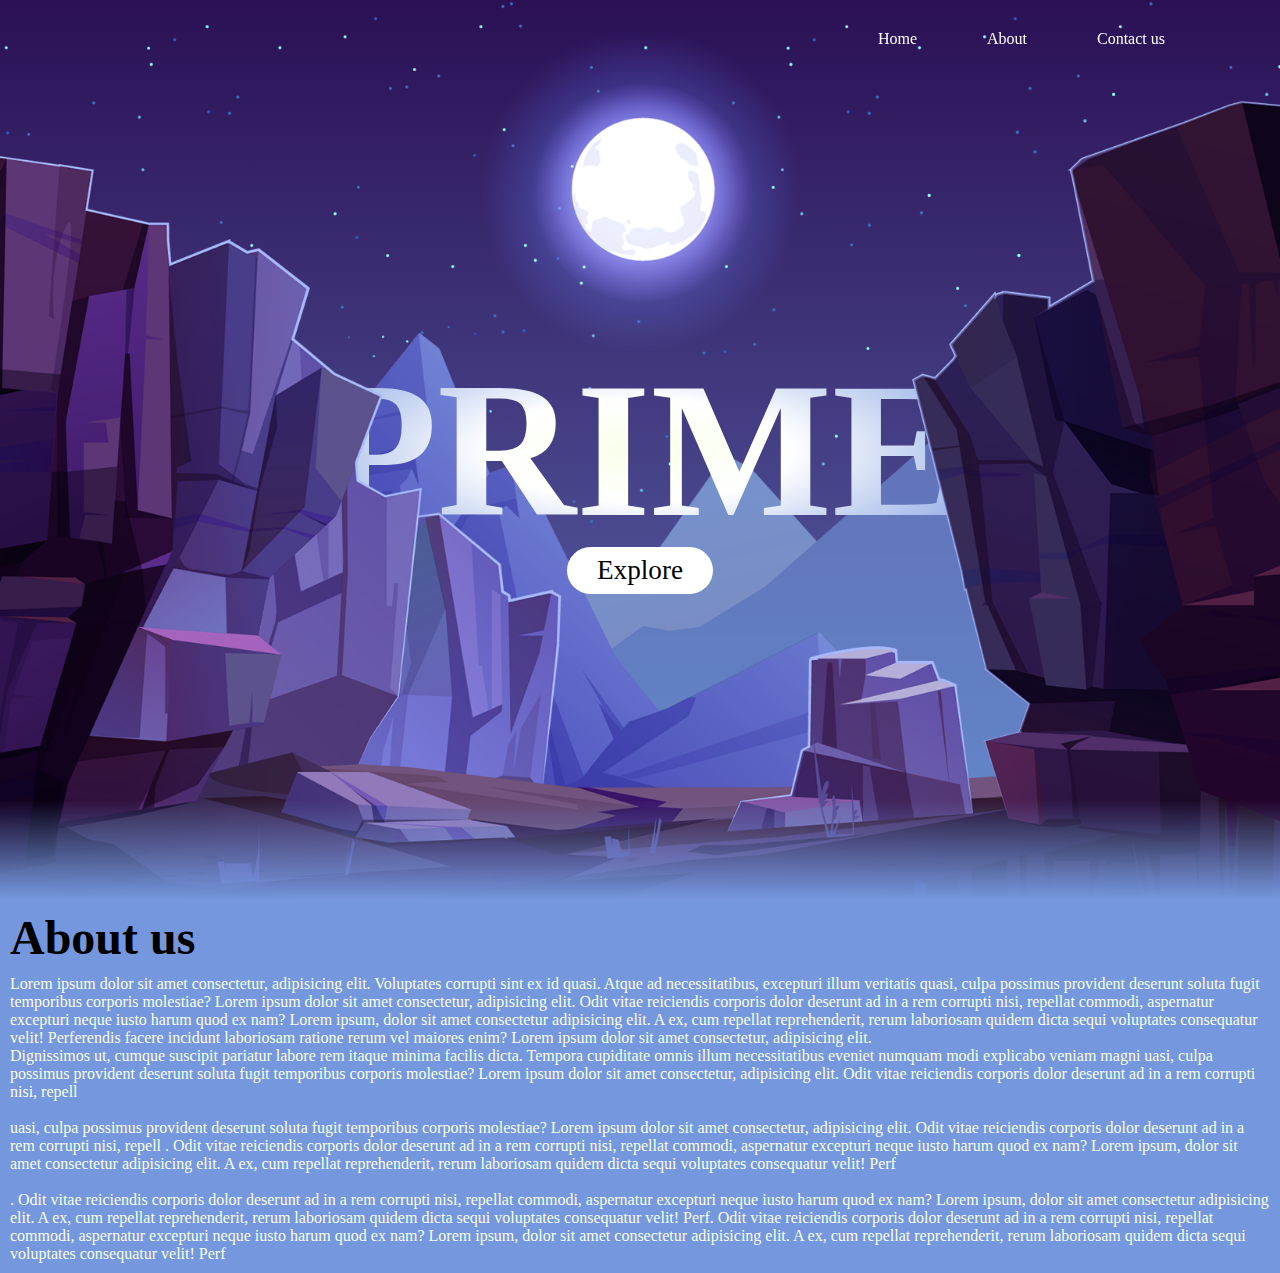
<file: cover.html>
<!DOCTYPE html>
<html lang="en">
  <head>
    <title>Document</title>
    <link rel="stylesheet" href="./cover.css" />
  </head>
  <body>
    <header>
      <a href="#" class="logo"></a>
      <ul>
        <li><a href="#" class="active">Home</a></li>
        <li><a href="#sec">About</a></li>
        <li><a href="#">Contact us</a></li>
      </ul>
    </header>

    <section>
      <img src="./stars.png" id="stars" />
      <img src="./moon.png" id="moon" />
      <img src="./mountains_behind.png" id="mount_behind" />
      <h2 id="prime">PRIME</h2>
      <a href="./index.html" id="button">Explore</a>
      <img src="./mountains_front.png" id="mount_front" />
    </section>

    <div class="sec" id="sec">
      <h2>About us</h2>
      <p>
        Lorem ipsum dolor sit amet consectetur, adipisicing elit. Voluptates
        corrupti sint ex id quasi. Atque ad necessitatibus, excepturi illum
        veritatis quasi, culpa possimus provident deserunt soluta fugit
        temporibus corporis molestiae? Lorem ipsum dolor sit amet consectetur,
        adipisicing elit. Odit vitae reiciendis corporis dolor deserunt ad in a
        rem corrupti nisi, repellat commodi, aspernatur excepturi neque iusto
        harum quod ex nam? Lorem ipsum, dolor sit amet consectetur adipisicing
        elit. A ex, cum repellat reprehenderit, rerum laboriosam quidem dicta
        sequi voluptates consequatur velit! Perferendis facere incidunt
        laboriosam ratione rerum vel maiores enim? Lorem ipsum dolor sit amet
        consectetur, adipisicing elit. <br>Dignissimos ut, cumque suscipit pariatur
        labore rem itaque minima facilis dicta. Tempora cupiditate omnis illum
        necessitatibus eveniet numquam modi explicabo veniam magni uasi, culpa possimus provident deserunt soluta fugit
        temporibus corporis molestiae? Lorem ipsum dolor sit amet consectetur,
        adipisicing elit. Odit vitae reiciendis corporis dolor deserunt ad in a
        rem corrupti nisi, repell <br><br>uasi, culpa possimus provident deserunt soluta fugit
        temporibus corporis molestiae? Lorem ipsum dolor sit amet consectetur,
        adipisicing elit. Odit vitae reiciendis corporis dolor deserunt ad in a
        rem corrupti nisi, repell . Odit vitae reiciendis corporis dolor deserunt ad in a
        rem corrupti nisi, repellat commodi, aspernatur excepturi neque iusto
        harum quod ex nam? Lorem ipsum, dolor sit amet consectetur adipisicing
        elit. A ex, cum repellat reprehenderit, rerum laboriosam quidem dicta
        sequi voluptates consequatur velit! Perf <br><br>. Odit vitae reiciendis corporis dolor deserunt ad in a
        rem corrupti nisi, repellat commodi, aspernatur excepturi neque iusto
        harum quod ex nam? Lorem ipsum, dolor sit amet consectetur adipisicing
        elit. A ex, cum repellat reprehenderit, rerum laboriosam quidem dicta
        sequi voluptates consequatur velit! Perf. Odit vitae reiciendis corporis dolor deserunt ad in a
        rem corrupti nisi, repellat commodi, aspernatur excepturi neque iusto
        harum quod ex nam? Lorem ipsum, dolor sit amet consectetur adipisicing
        elit. A ex, cum repellat reprehenderit, rerum laboriosam quidem dicta
        sequi voluptates consequatur velit! Perf
      </p>
    </div>
    
    
    
    </div>
  
      

      </div>
  </body>
  <script src="./cover.js"></script>
</html>
</file>
<file: cover.css>
@import url('https://fonts.googleapis.com/css2?family=Caveat&family=Martian+Mono:wght@500&family=Poppins:wght@100;300&family=Rubik&display=swap');

*{
    margin: 0;
    padding: 0;
    box-sizing: border-box;
    font-family:'Gilroy ExtraBold';
    scroll-behavior: smooth;
}
body{
    background:linear-gradient(#2b1055,#7597de);
    min-height: 100vh;
    overflow-x: hidden;
}
header{
    position: absolute;
    top: 0;
    left: 0;
    width: 100%;
    padding: 30px 100px;
    display: flex;
    justify-content: space-between;
    align-items: center;
    z-index: 1000;
}

header .logo{
    text-decoration: none;
    
    font-size: 60px;
    font-family: 'Caveat', cursive;
    font-family: 'Martian Mono', monospace;
    font-family: 'Poppins', sans-serif;
    font-family: 'Rubik', sans-serif;
    margin-left: 100px;
}

header ul{
    display: flex;
    justify-content: center;
    align-items: center;    
}

header ul li{
    list-style: none;
    margin-left: 40px;
}

header ul li a{
    text-decoration: none;
    padding: 6px 15px;
    color: white;
    border-radius: 20px;
}

header ul li a:hover
{
    background-color: #79AC78;
    color: black;
}

section{
    position: relative;
    width: 100%;
    height: 100vh;
    padding:100px ;
    display: flex;
    justify-content: center;
    align-items: center;
}
section::before{
content: '';
position: absolute;
bottom: 0;
width: 100%;
height: 100px;
background:linear-gradient(to top,#7597de,transparent);
z-index: 1000;
}

section img{
    position: absolute;
    top: 0;
    left: 0;
    width: 100%;
    height: 100%;
    object-fit: cover;
    pointer-events: none;
}
section img#moon{
    mix-blend-mode: screen;
}

section img#mount_front{
z-index: 10;
}

#prime{
    position: absolute;
    white-space: nowrap;
    font-size: 15vw;
     z-index: 9;
     background: #F8FFE8;
     background: radial-gradient(ellipse farthest-corner at center center, #F8FFE8 0%, #fff 33%, #7597DE 100%);
     -webkit-background-clip: text;
     -webkit-text-fill-color: transparent;
     
}

#button{
    text-decoration: none;
    padding: 8px 30px;
    border-radius: 40px;
    color: black;
    background-color: #fff;
    font-size: 1.7em;
    display: inline-block;
    z-index: 9;
    transform: translateY(120px);
}

.sec{
    position: relative;
    padding: 10px;
    background-color: #7597de;
}

.sec h2{
    color: black;
    margin-bottom: 10px;
    font-size: 3em;
}

.sec p{
    color: #F8FFE8;
  
    font-size: 1em;
    font-family: Cambria, Cochin, Georgia, Times, 'Times New Roman', serif;
}

.footer{
    background-color: #D2E0FB;
}
</file>
